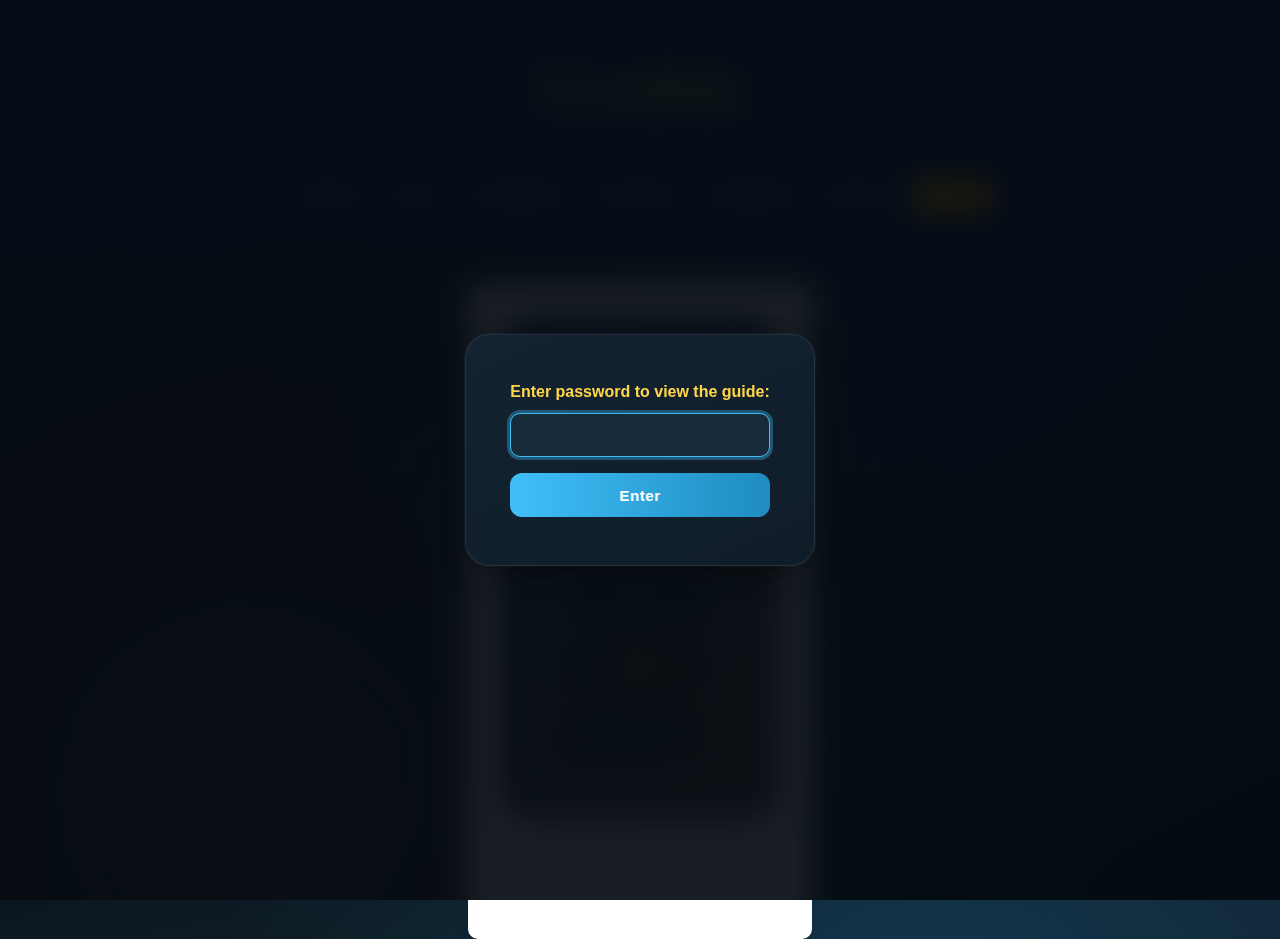
<file: credits.html>
<!DOCTYPE html>
<html lang="en">
<head>
    <meta charset="UTF-8">
    <meta name="viewport" content="width=device-width, initial-scale=1.0">
    <title>Credits - Ultimate Swarming Guide</title>
    <link rel="stylesheet" href="main.css">
    <style>
      :root{
        --bg:#050b11;
        --bg-accent:radial-gradient(circle at 72% 18%,rgba(63,191,248,.18),transparent 60%),
                     radial-gradient(circle at 18% 86%,rgba(255,213,74,.14),transparent 65%),
                     linear-gradient(140deg,#081520,#0d1d2b 55%,#0b1622);
        --panel:rgba(16,30,44,.85);
        --panel-border:rgba(255,255,255,.08);
        --panel-glow:0 10px 34px -12px rgba(0,0,0,.65),0 0 0 1px rgba(255,255,255,.04);
        --text:#ecf4ff;--muted:#8ea5bd;--accent:#3fbff8;--accent-warm:#ffd54a;--danger:#ff6b5c;
        font-family:Inter,system-ui,-apple-system,"Segoe UI",Roboto,Arial,sans-serif;
      }
      body{margin:0;background:var(--bg);background-image:var(--bg-accent);color:var(--text);-webkit-font-smoothing:antialiased;}
      header{padding:56px 18px 34px;text-align:center;}
      header h1{margin:0 0 14px;font-size:clamp(38px,4.5vw,64px);font-weight:700;background:linear-gradient(90deg,var(--accent),var(--accent-warm) 65%,#ff9f4d);-webkit-background-clip:text;background-clip:text;color:transparent;filter:drop-shadow(0 4px 18px rgba(63,191,248,.25));letter-spacing:.6px;}
      header p{margin:0 0 26px;font-size:.95rem;color:var(--muted);} 
      nav.site-nav{display:flex;flex-wrap:wrap;justify-content:center;gap:10px;margin:0 0 6px;padding:0;}
      nav.site-nav a{text-decoration:none;background:rgba(255,255,255,.05);color:var(--muted);padding:8px 18px 9px;font-size:.74rem;font-weight:600;border:1px solid var(--panel-border);border-radius:11px;transition:.22s;letter-spacing:.4px;}
      nav.site-nav a:hover{background:rgba(255,255,255,.12);color:var(--text);} 
      nav.site-nav a.active{background:linear-gradient(145deg,var(--accent-warm),#ff9f2d);color:#1d1500;border-color:var(--accent-warm);box-shadow:0 4px 14px -4px rgba(255,185,40,.55);} 
      .credits-shell{max-width:600px;margin:0 auto 90px;padding:50px clamp(24px,6vw,70px) 56px;background:var(--panel);backdrop-filter:blur(16px) saturate(140%);border:1px solid var(--panel-border);border-radius:34px;box-shadow:var(--panel-glow);position:relative;overflow:hidden;text-align:center;}
      .credits-shell::before{content:"";position:absolute;inset:0;background:radial-gradient(circle at 32% 18%,rgba(63,191,248,.18),transparent 65%),radial-gradient(circle at 78% 82%,rgba(255,213,74,.16),transparent 65%);pointer-events:none;}
      .credits-shell h2{margin:0 0 34px;font-size:1.9rem;background:linear-gradient(90deg,var(--accent),var(--accent-warm));-webkit-background-clip:text;background-clip:text;color:transparent;letter-spacing:.6px;}
      .credits-list{list-style:none;margin:0;padding:0;display:flex;flex-direction:column;gap:16px;}
      .credits-list li{font-size:1.15rem;font-weight:600;letter-spacing:.5px;background:linear-gradient(145deg,#142231,#0d1a24);border:1px solid rgba(255,255,255,.07);padding:14px 18px;border-radius:18px;color:var(--accent-warm);box-shadow:0 4px 14px -8px rgba(0,0,0,.55);}
      .credits-list li:nth-child(odd){color:var(--accent);} 
      @media (max-width:680px){header{padding:50px 16px 32px;}.credits-shell{padding:44px 28px 54px;border-radius:28px;}}

      /* Unified modern password overlay */
      #password-overlay{position:fixed;z-index:9999;inset:0;display:flex;align-items:center;justify-content:center;background:rgba(5,11,17,.92);backdrop-filter:blur(14px) saturate(150%);} 
      #password-form{background:linear-gradient(155deg,#132331,#101d29);border:1px solid var(--panel-border);box-shadow:var(--panel-glow);border-radius:24px !important;padding:48px 44px !important;font-family:inherit;display:flex;flex-direction:column;gap:12px;align-items:stretch;}
      #password-form label{color:var(--accent-warm) !important;font-weight:600;}
      #password-form input{background:#172b3a !important;border:1px solid rgba(255,255,255,.12) !important;color:var(--text) !important;border-radius:10px !important;padding:.8rem 1rem !important;font-size:.95rem !important;transition:.25s;}
      #password-form input:focus{outline:none;border-color:var(--accent) !important;box-shadow:0 0 0 3px rgba(63,191,248,.35);} 
      #password-form button{background:linear-gradient(90deg,var(--accent),#1f8cc1);border:none;border-radius:12px;font-weight:600;letter-spacing:.5px;font-size:.95rem;padding:.85rem 1.4rem;margin-top:.25rem;cursor:pointer;transition:.25s;color:#fff;}
      #password-form button:hover{filter:brightness(1.07);} 
      #password-error{color:var(--danger) !important;font-size:.8rem !important;}
    </style>
</head>
<body>
    <!-- Unified Password Overlay -->
    <div id="password-overlay">
        <form id="password-form" autocomplete="off">
            <label for="password">Enter password to view the guide:</label>
            <input type="password" id="password" autofocus>
            <button type="submit">Enter</button>
            <div id="password-error" style="display:none;">Incorrect password. Try again.</div>
        </form>
    </div>
    <header>
        <h1>Credits</h1>
        <p>Ultimate Swarming Guide</p>
        <nav class="site-nav" aria-label="Main">
          <a href="starters.html">Starters</a>
          <a href="gear.html">Gear</a>
          <a href="commanders.html">Commanders</a>
          <a href="keypoints.html">Key Points</a>
          <a href="warleading.html">Warleading</a>
          <a href="defense.html">Defense</a>
          <a href="credits.html" class="active">Credits</a>
        </nav>
    </header>
    <main>
        <div class="credits-shell">
            <h2>Credits</h2>
            <ul class="credits-list">
                <li>Ghostrider</li>
                <li>Seif )</li>
                <li>Hunter</li>
                <li>Xbene</li>
                <li>My mom</li>
            </ul>
        </div>
    </main>
    <script>
        // Password protection with localStorage (unified)
        (function(){
          const PASSWORD = "SeifStinks123";
          const overlay = document.getElementById('password-overlay');
          const form = document.getElementById('password-form');
          const input = document.getElementById('password');
          const error = document.getElementById('password-error');
          let attempts = 0;
          try{
            if (localStorage.getItem('swarmGuideAccess') === 'true') {
                overlay.style.display = 'none';
            }
          }catch(e){}
          form.addEventListener('submit', function(e) {
              e.preventDefault();
              if (input.value === PASSWORD) {
                  overlay.style.display = 'none';
                  try{localStorage.setItem('swarmGuideAccess', 'true');}catch(e){}
              } else {
                  attempts++;
                  error.style.display = 'block';
                  input.value = '';
                  input.focus();
                  if (attempts >= 10) {
                    overlay.innerHTML = '<div style="display:flex;align-items:center;justify-content:center;height:100%;color:#fff;font-size:2rem;font-weight:600;">Access denied.</div>';
                  }
              }
          });
        })();
    </script>
</body>
</html>
</file>
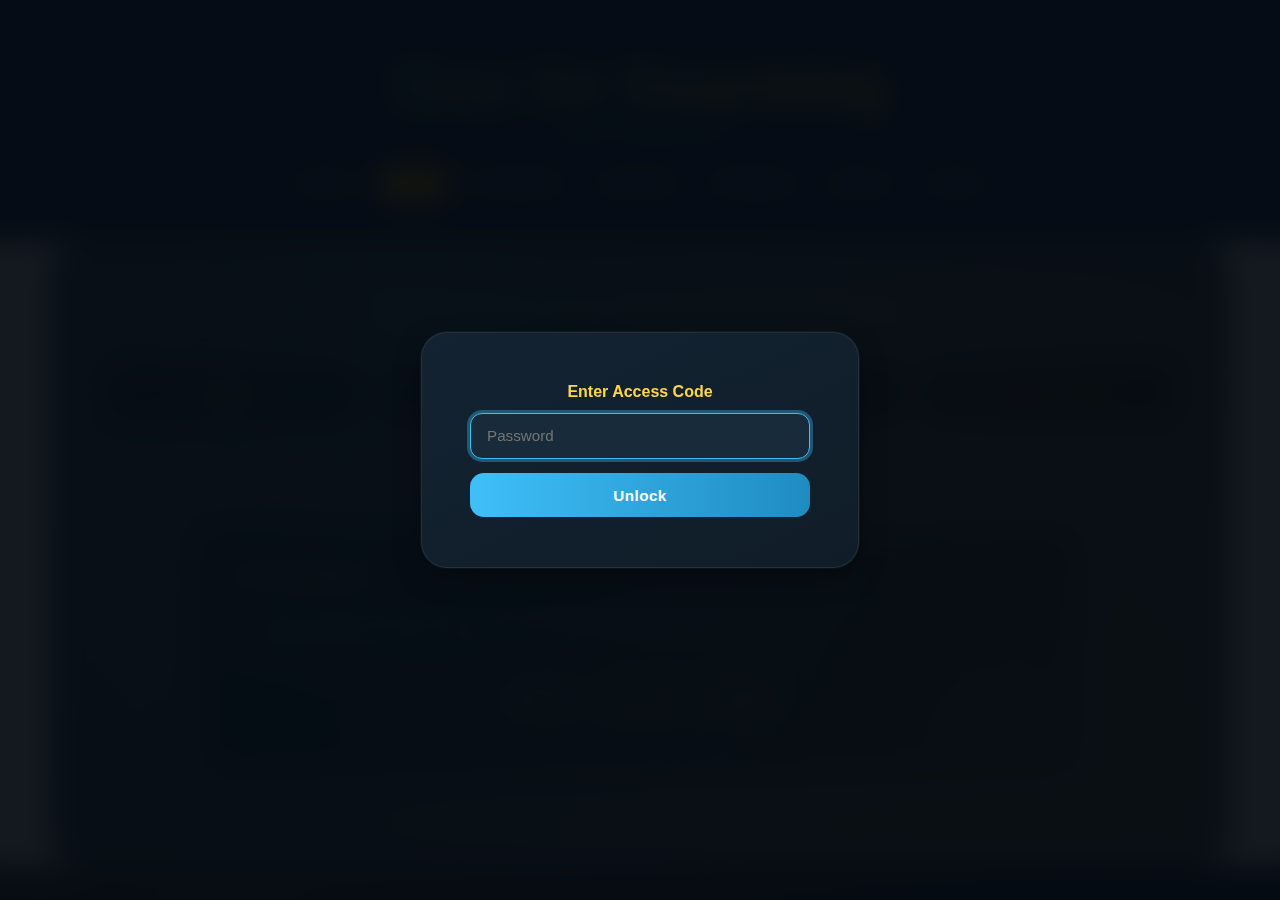
<file: gear.html>
<!DOCTYPE html>
<html lang="en">
<head>
    <meta charset="UTF-8">
    <meta name="viewport" content="width=device-width, initial-scale=1.0">
    <title>Gear for Swarming - Ultimate Swarming Guide</title>
    <link rel="stylesheet" href="main.css">
    <style>
      :root{
        --bg:#050b11;
        --bg-accent:radial-gradient(circle at 70% 20%,rgba(33,118,255,.18),transparent 55%),
                     radial-gradient(circle at 18% 84%,rgba(255,213,74,.14),transparent 60%),
                     linear-gradient(140deg,#081520,#0d1d2b 55%,#0b1622);
        --panel:rgba(16,30,44,.82);
        --panel-border:rgba(255,255,255,.08);
        --panel-glow:0 10px 34px -12px rgba(0,0,0,.65),0 0 0 1px rgba(255,255,255,.04);
        --text:#ecf4ff;
        --muted:#8ea5bd;
        --accent:#3fbff8;
        --accent-warm:#ffd54a;
        --danger:#ff6b5c;
        font-family:Inter,system-ui,-apple-system,"Segoe UI",Roboto,Arial,sans-serif;
      }
      body{margin:0;background:var(--bg);background-image:var(--bg-accent);color:var(--text);-webkit-font-smoothing:antialiased;display:block;}
      header{padding:54px 18px 36px;text-align:center;}
      header h1{margin:0 0 10px;font-size:clamp(38px,4.2vw,60px);font-weight:700;background:linear-gradient(90deg,var(--accent),var(--accent-warm) 65%,#ff9f4d);-webkit-background-clip:text;color:transparent;filter:drop-shadow(0 4px 18px rgba(63,191,248,.25));letter-spacing:.5px;}
      header p{margin:0 0 24px;font-size:.95rem;color:var(--muted);}
      nav.site-nav{display:flex;flex-wrap:wrap;justify-content:center;gap:10px;margin:0 0 4px;padding:0;}
      nav.site-nav a{text-decoration:none;background:rgba(255,255,255,.05);color:var(--muted);padding:8px 18px 9px;font-size:.75rem;font-weight:600;border:1px solid var(--panel-border);border-radius:11px;transition:.22s;letter-spacing:.4px;}
      nav.site-nav a:hover{background:rgba(255,255,255,.12);color:var(--text);} 
      nav.site-nav a.active{background:linear-gradient(145deg,#ffd54a,#ff9f2d);color:#1d1500;border-color:#ffd54a;box-shadow:0 4px 14px -4px rgba(255,185,40,.55);}
      main{max-width:1300px;margin:0 auto 80px;padding:0 clamp(20px,4vw,60px);} /* override main.css */
      .gear-shell{max-width:1150px;margin:0 auto;background:var(--panel);backdrop-filter:blur(16px) saturate(140%);border:1px solid var(--panel-border);border-radius:34px;padding:50px clamp(24px,4vw,70px) 60px;box-shadow:var(--panel-glow);position:relative;overflow:hidden;}
      .gear-shell::before{content:"";position:absolute;inset:0;background:radial-gradient(circle at 30% 18%,rgba(63,191,248,.18),transparent 65%),radial-gradient(circle at 82% 82%,rgba(255,213,74,.16),transparent 65%);pointer-events:none;}
      .gear-shell h2{text-align:center;margin:0 0 40px;font-size:1.9rem;background:linear-gradient(90deg,var(--accent),var(--accent-warm));-webkit-background-clip:text;color:transparent;letter-spacing:.6px;}
      .gear-tabs{display:flex;flex-wrap:wrap;gap:18px;justify-content:center;margin:0 0 36px;}
      .gear-tab{background:linear-gradient(145deg,#142231,#0e1823);border:1px solid var(--panel-border);padding:1.1rem 1.6rem;border-radius:18px;cursor:pointer;min-width:200px;text-align:center;transition:.25s;box-shadow:0 4px 14px -6px rgba(0,0,0,.6);}
      .gear-tab:hover{background:linear-gradient(145deg,#1d3346,#132434);} 
      .gear-tab h3{margin:0;font-size:.95rem;letter-spacing:.5px;font-weight:700;}
      .gear-tab[data-type="god"] h3{color:#ffd54a;}
      .gear-tab[data-type="avg"] h3{color:#fff;}
      .gear-tab[data-type="min"] h3{color:#7ad;}
      .gear-tab[data-type="feed"] h3{color:#ff714d;}
      .gear-tab[data-type="explain"] h3{color:#fff;}
      #gear-content{max-width:880px;margin:0 auto;font-size:.95rem;line-height:1.5;}
      #gear-content h3{margin:0 0 16px;font-size:1.15rem;letter-spacing:.4px;color:var(--accent-warm);} 
      #gear-content ul{margin:0 0 1rem;padding-left:1.1rem;color:var(--muted);} 
      #gear-content li{margin:.4rem 0;}
      #gear-content button{font-family:inherit;}
      /* Password overlay styling */
      #password-overlay{position:fixed;inset:0;display:flex;align-items:center;justify-content:center;background:rgba(5,11,17,.94);backdrop-filter:blur(14px) saturate(150%);z-index:9999;}
      #password-form{background:linear-gradient(155deg,#132331,#101d29);border:1px solid var(--panel-border);box-shadow:var(--panel-glow);border-radius:26px;padding:50px 48px;display:flex;flex-direction:column;align-items:stretch;min-width:340px;}
      #password-form label{color:var(--accent-warm);font-weight:600;font-size:1rem;margin:0 0 12px;text-align:center;}
      #password-form input{background:#172b3a;border:1px solid rgba(255,255,255,.15);color:var(--text);padding:.85rem 1rem;font-size:.95rem;border-radius:12px;outline:none;margin:0 0 14px;font-family:inherit;transition:.25s;}
      #password-form input:focus{border-color:var(--accent);box-shadow:0 0 0 3px rgba(63,191,248,.35);}
      #password-form button{background:linear-gradient(90deg,var(--accent),#1f8cc1);color:#fff;border:0;font-weight:600;letter-spacing:.5px;font-size:.95rem;padding:.85rem 1.4rem;border-radius:14px;cursor:pointer;transition:.25s;}
      #password-form button:hover{filter:brightness(1.08);} 
      #password-error{color:var(--danger);font-size:.75rem;letter-spacing:.5px;text-align:center;}
      @media (max-width:780px){
        header{padding:46px 16px 32px;}
        .gear-shell{padding:44px 24px 54px;border-radius:28px;}
        .gear-tabs{gap:12px;}
        .gear-tab{min-width:46%;padding:1rem 1rem;border-radius:16px;}
      }
    </style>
</head>
<body>
    <!-- Password Overlay (restyled) -->
    <div id="password-overlay">
        <form id="password-form" autocomplete="off">
            <label for="password">Enter Access Code</label>
            <input type="password" id="password" autofocus placeholder="Password">
            <button type="submit">Unlock</button>
            <div id="password-error" style="display:none;">Incorrect password. Try again.</div>
        </form>
    </div>
    <header>
        <h1>Gear for Swarming</h1>
        <p>Ultimate Swarming Guide</p>        <nav class="site-nav" aria-label="Main">
          <a href="starters.html">Starters</a>
          <a href="gear.html" class="active">Gear</a>
          <a href="commanders.html">Commanders</a>
          <a href="keypoints.html">Key Points</a>
          <a href="warleading.html">Warleading</a>
          <a href="defense.html">Defense</a>
          <a href="credits.html">Credits</a>
        </nav>
    </header>
    <main>
      <div class="gear-shell">
        <h2>Swarming Gear Recommendations</h2>
        <div class="gear-tabs" role="tablist">
            <div class="gear-tab" data-type="god" onclick="showGear('god')" aria-selected="false"><h3>God Tier</h3></div>
            <div class="gear-tab" data-type="avg" onclick="showGear('avg')" aria-selected="false"><h3>Average</h3></div>
            <div class="gear-tab" data-type="min" onclick="showGear('min')" aria-selected="false"><h3>Minimum</h3></div>
            <div class="gear-tab" data-type="feed" onclick="showGear('feed')" aria-selected="false"><h3>Feeding the Flag</h3></div>
            <div class="gear-tab" data-type="explain" onclick="showGear('explain')" aria-selected="false"><h3>Explanation</h3></div>
        </div>
        <div id="gear-content"></div>
      </div>
    </main>
    <script>
        // Password protection with localStorage
        const PASSWORD = "SeifStinks123";
        const overlay = document.getElementById('password-overlay');
        const form = document.getElementById('password-form');
        const input = document.getElementById('password');
        const error = document.getElementById('password-error');
        let attempts = 0;

        if (localStorage.getItem('swarmGuideAccess') === 'true') {
            overlay.style.display = 'none';
        }

        form.addEventListener('submit', function(e) {
            e.preventDefault();
            if (input.value === PASSWORD) {
                overlay.style.display = 'none';
                localStorage.setItem('swarmGuideAccess', 'true');
            } else {
                attempts++;
                error.style.display = 'block';
                input.value = '';
                input.focus();
                if (attempts >= 10) {
                    overlay.innerHTML = '<div style="color:#fff;font-size:2rem;font-weight:600;">Access denied.</div>';
                }
            }
        });

        function showGear(type) {
            let html = '';
            if (type === 'god') {
                html = `
                    <div style="background:#152635;border:1px solid var(--panel-border);padding:2rem;border-radius:24px;margin-bottom:2rem;box-shadow:var(--panel-glow);">
                        <h3 style="color:#ffd54a;margin-top:0;">Full Legendary</h3>
                        <ul style="color:var(--muted);">
                            <li>God tier means you have at least all level IV gear including accessories.</li>
                            <li>Anything above this is bonus value.</li>
                        </ul>
                        <div style="margin-top:1.5rem;">
                            <div style="display:flex;gap:1rem;justify-content:center;margin-bottom:1.5rem;flex-wrap:wrap;">
                                <button onclick="showGodExample('arch')" style="background:#1c3242;color:#ffd54a;border:1px solid rgba(255,213,74,.4);padding:.55rem 1.1rem;border-radius:10px;cursor:pointer;font-weight:600;">Archer</button>
                                <button onclick="showGodExample('inf')" style="background:#1c3242;color:#ffd54a;border:1px solid rgba(255,213,74,.4);padding:.55rem 1.1rem;border-radius:10px;cursor:pointer;font-weight:600;">Infantry</button>
                                <button onclick="showGodExample('cav')" style="background:#1c3242;color:#ffd54a;border:1px solid rgba(255,213,74,.4);padding:.55rem 1.1rem;border-radius:10px;cursor:pointer;font-weight:600;">Cavalry</button>
                            </div>
                            <div id="god-example-img" style="text-align:center;"></div>
                        </div>
                    </div>
                `;
            } else if (type === 'avg') {
                html = `
                    <div style="background:#152635;border:1px solid var(--panel-border);padding:2rem;border-radius:24px;margin-bottom:2rem;box-shadow:var(--panel-glow);">
                        <h3 style="color:#fff;margin-top:0;">Average</h3>
                        <ul style="color:var(--muted);">
                            <li>A couple crits, maybe 1 accessory (still level 1).</li>
                            <li>Almost all pieces at level 4; a few may lag behind.</li>
                        </ul>
                        <div style="color:var(--muted);margin-bottom:1rem;">Typical solid swarmer baseline.</div>
                        <div style="display:flex;gap:1rem;justify-content:center;flex-wrap:wrap;">
                            <button onclick="showAvgExample('arch')" style="background:#1c3242;color:#fff;border:1px solid rgba(255,255,255,.18);padding:.55rem 1.1rem;border-radius:10px;cursor:pointer;font-weight:600;">Archer</button>
                            <button onclick="showAvgExample('inf')" style="background:#1c3242;color:#fff;border:1px solid rgba(255,255,255,.18);padding:.55rem 1.1rem;border-radius:10px;cursor:pointer;font-weight:600;">Infantry</button>
                            <button onclick="showAvgExample('cav')" style="background:#1c3242;color:#fff;border:1px solid rgba(255,255,255,.18);padding:.55rem 1.1rem;border-radius:10px;cursor:pointer;font-weight:600;">Cavalry</button>
                        </div>
                        <div id="avg-example-img" style="margin-top:1.2rem;text-align:center;"></div>
                    </div>
                `;
            } else if (type === 'min') {
                html = `
                    <div style="background:#152635;border:1px solid var(--panel-border);padding:2rem;border-radius:24px;margin-bottom:2rem;box-shadow:var(--panel-glow);">
                        <h3 style="color:#7ad;margin-top:0;">Minimum</h3>
                        <div style="color:var(--muted);text-align:center;padding:2rem 0;font-size:1.1rem;">Coming soon</div>
                    </div>
                `;
            } else if (type === 'feed') {
                html = `
                    <div style="background:#152635;border:1px solid var(--panel-border);padding:2rem;border-radius:24px;margin-bottom:2rem;box-shadow:var(--panel-glow);">
                        <h3 style="color:#ff714d;margin-top:0;">Feeding the Flag</h3>
                        <div style="color:var(--muted);text-align:center;padding:2rem 0;font-size:1.1rem;">Coming soon</div>
                    </div>
                `;
            } else if (type === 'explain') {
                html = `
                    <div style="background:#152635;border:1px solid var(--panel-border);padding:2rem;border-radius:24px;margin-bottom:2rem;box-shadow:var(--panel-glow);">
                        <h3 style="color:#fff;margin-top:0;">Explanation</h3>
                        <div style="color:var(--muted);text-align:center;padding:2rem 0;font-size:1.1rem;">Coming soon</div>
                        <div style="margin-top:1.8rem;text-align:center;display:flex;flex-wrap:wrap;gap:.75rem;justify-content:center;">
                            <button onclick="showExplanationTab('accessories')" style="background:#1c3242;color:#ffd54a;border:1px solid rgba(255,213,74,.4);padding:.55rem 1.1rem;border-radius:10px;cursor:pointer;font-weight:600;">Accessories</button>
                            <button onclick="showExplanationTab('awaken')" style="background:#1c3242;color:#7ad;border:1px solid rgba(122,221,255,.4);padding:.55rem 1.1rem;border-radius:10px;cursor:pointer;font-weight:600;">Awaken Levels</button>
                            <button onclick="showExplanationTab('gear')" style="background:#1c3242;color:#fff;border:1px solid rgba(255,255,255,.18);padding:.55rem 1.1rem;border-radius:10px;cursor:pointer;font-weight:600;">Gear Choices</button>
                            <div id="explanation-tab-content" style="flex:0 0 100%;margin-top:1rem;"></div>
                        </div>
                    </div>
                `;
            }
            document.getElementById('gear-content').innerHTML = html;
        }

        function showExplanationTab(tab) {
            const target=document.getElementById('explanation-tab-content');
            if(!target) return;
            target.innerHTML = `<div style="color:var(--muted);font-size:.9rem;">Coming soon</div>`;
        }
        function showGodExample(type) {
            let img='';
            if (type === 'arch') img = `<img src="godtierarch.png" alt="God Tier Archer Gear" style="max-width:100%;border-radius:14px;box-shadow:0 6px 18px -6px rgba(0,0,0,.6);">`;
            else if (type==='inf') img=`<img src="godtierinf.png" alt="God Tier Infantry Gear" style="max-width:100%;border-radius:14px;box-shadow:0 6px 18px -6px rgba(0,0,0,.6);">`;
            else if (type==='cav') img=`<img src="godtiercav.png" alt="God Tier Cavalry Gear" style="max-width:100%;border-radius:14px;box-shadow:0 6px 18px -6px rgba(0,0,0,.6);">`;
            document.getElementById('god-example-img').innerHTML=img;
        }
        function showAvgExample(type){
            let img='';
            if (type==='arch') img=`<img src="avgarchset.png" alt="Average Archer Example" style="max-width:100%;border-radius:14px;box-shadow:0 6px 18px -6px rgba(0,0,0,.6);">`;
            else if (type==='inf') img=`<img src="avginfset.png" alt="Average Infantry Example" style="max-width:100%;border-radius:14px;box-shadow:0 6px 18px -6px rgba(0,0,0,.6);">`;
            else if (type==='cav') img=`<img src="avgcavset.png" alt="Average Cavalry Example" style="max-width:100%;border-radius:14px;box-shadow:0 6px 18px -6px rgba(0,0,0,.6);">`;
            document.getElementById('avg-example-img').innerHTML=img;
        }
        // placeholders
        function showExplanation(){return;}
        function showMinExample(type){}
        function showFeedExample(type){}

        // Default open Gear tab: God tier + ARIA updates and hash sync
        document.addEventListener('DOMContentLoaded', function(){
          const hash = location.hash.replace('#','');
          const valid = ['god','avg','min','feed','explain'];
          const initial = valid.includes(hash) ? hash : 'god';
          const tabs = document.querySelectorAll('.gear-tab');
          const tablist = document.querySelector('.gear-tabs');
          if(tablist){ tablist.setAttribute('role','tablist'); }
          tabs.forEach(t=>{ t.setAttribute('role','tab'); t.setAttribute('tabindex','0'); t.setAttribute('aria-selected','false'); });

          function setAriaSelected(key){
            tabs.forEach(t=>{
              const sel = t.getAttribute('data-type')===key;
              t.setAttribute('aria-selected', sel ? 'true' : 'false');
              t.classList.toggle('active', sel);
            });
          }

          function activateTab(key){
            setAriaSelected(key);
            const el = document.querySelector(`.gear-tab[data-type="${key}"]`);
            if(el){ location.hash = key; }
          }

          showGear(initial);
          activateTab(initial);

          document.body.addEventListener('click', (e)=>{
            const tab = e.target.closest('.gear-tab');
            if(!tab) return;
            const key = tab.getAttribute('data-type');
            showGear(key);
            activateTab(key);
          });
          document.body.addEventListener('keydown', (e)=>{
            if(e.key !== 'Enter' && e.key !== ' ' ) return;
            const tab = e.target.closest('.gear-tab');
            if(!tab) return;
            e.preventDefault();
            const key = tab.getAttribute('data-type');
            showGear(key);
            activateTab(key);
          });
          window.addEventListener('hashchange', ()=>{
            const key = location.hash.replace('#','');
            if(valid.includes(key)){
              showGear(key);
              activateTab(key);
            }
          });
        });
    </script>
</body>
</html>
</file>
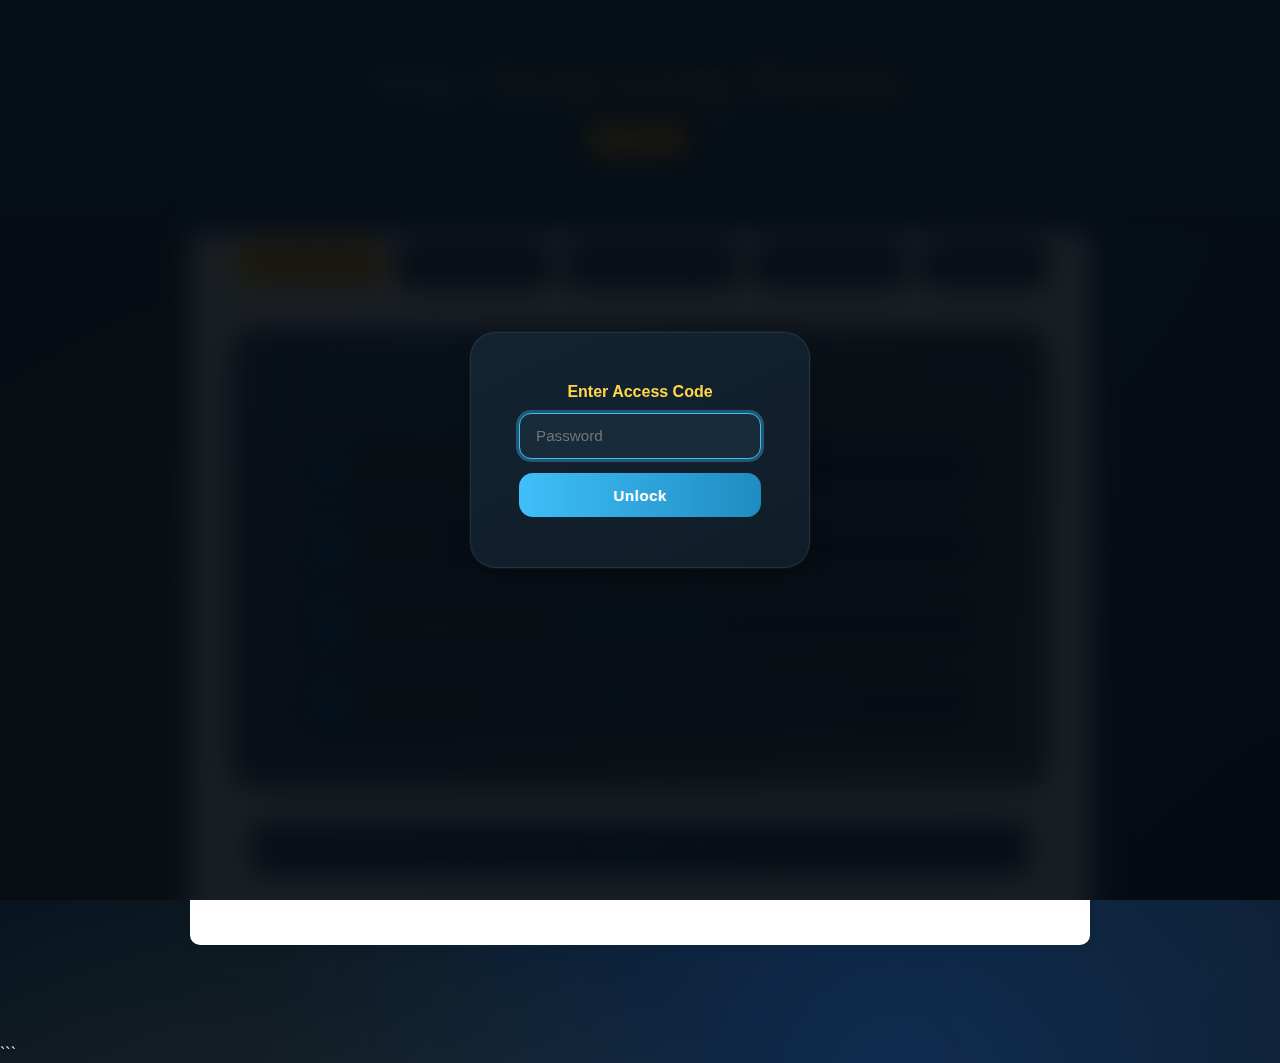
<file: keypoints.html>
<!DOCTYPE html>
<html lang="en">
<head>
<meta charset="UTF-8">
<meta name="viewport" content="width=device-width,initial-scale=1">
<title>Key Swarming Points - Ultimate Swarming Guide</title>
<link rel="stylesheet" href="main.css">
<style>
:root{
  --bg:#050b11;
  --bg-accent:radial-gradient(circle at 70% 20%,rgba(33,118,255,.18),transparent 55%),
               radial-gradient(circle at 20% 80%,rgba(255,200,40,.15),transparent 60%),
               linear-gradient(140deg,#081520,#0d1d2b 55%,#0b1622);
  --panel:rgba(16,30,44,.85);
  --panel-border:rgba(255,255,255,.08);
  --panel-glow:0 8px 28px -10px rgba(0,0,0,.65),0 0 0 1px rgba(255,255,255,.05);
  --text:#ecf4ff;
  --muted:#90a9c4;
  --accent:#3fbff8;
  --accent-alt:#ffd54a;
  --accent-warm:#ffd54a;
  --danger:#ff714d;
  --radius:22px;
  --focus-ring:0 0 0 3px rgba(63,191,248,.45);
  font-family:Inter,system-ui,-apple-system,"Segoe UI",Roboto,Arial,sans-serif;
}
*{box-sizing:border-box;}
html,body{margin:0;min-height:100%;background:var(--bg);background-image:var(--bg-accent);color:var(--text);-webkit-font-smoothing:antialiased;}
/* Password overlay unified styling */
#password-overlay{position:fixed;inset:0;display:flex;align-items:center;justify-content:center;background:rgba(5,11,17,.92);backdrop-filter:blur(14px) saturate(150%);z-index:9999;}
#password-form{background:linear-gradient(155deg,#132331,#101d29);border:1px solid var(--panel-border);box-shadow:var(--panel-glow);border-radius:26px;padding:50px 48px;display:flex;flex-direction:column;align-items:stretch;min-width:340px;}
#password-form label{color:var(--accent-warm);font-weight:600;font-size:1rem;margin:0 0 12px;text-align:center;}
#password-form input{background:#172b3a;border:1px solid rgba(255,255,255,.15);color:var(--text);padding:.85rem 1rem;font-size:.95rem;border-radius:12px;outline:none;margin:0 0 14px;font-family:inherit;transition:.25s;}
#password-form input:focus{border-color:var(--accent);box-shadow:0 0 0 3px rgba(63,191,248,.35);}
#password-form button{background:linear-gradient(90deg,var(--accent),#1f8cc1);color:#fff;border:0;font-weight:600;letter-spacing:.5px;font-size:.95rem;padding:.85rem 1.4rem;border-radius:14px;cursor:pointer;transition:.25s;}
#password-form button:hover{filter:brightness(1.08);} 
#password-error{color:var(--danger);font-size:.75rem;letter-spacing:.5px;text-align:center;display:none;}

h1,h2{font-weight:700;letter-spacing:.5px;line-height:1.15;margin:0;}
p{line-height:1.5;margin:0 0 1rem;}
a{color:var(--accent);text-decoration:none;}
a:hover{color:var(--accent-alt);} 

header{
  padding:54px 18px 34px;
  text-align:center;
  position:relative;
}
header h1{
  font-size:clamp(34px,4vw,56px);
  background:linear-gradient(90deg,#3fbff8,#ffd54a 60%,#ff9f4d);
  -webkit-background-clip:text;
  background-clip:text;
  color:transparent;
  filter:drop-shadow(0 4px 18px rgba(63,191,248,.25));
}
header p{margin:18px auto 0;max-width:780px;font-size:1.0rem;color:var(--muted);}

/* Unified nav pill bar (replaces .top-links) */
nav.site-nav{display:flex;flex-wrap:wrap;justify-content:center;gap:10px;margin:10px 0 0;padding:0;}
nav.site-nav a{text-decoration:none;background:rgba(255,255,255,.05);color:var(--muted);padding:8px 18px 9px;font-size:.75rem;font-weight:600;border:1px solid var(--panel-border);border-radius:11px;transition:.22s;letter-spacing:.4px;}
nav.site-nav a:hover{background:rgba(255,255,255,.12);color:var(--text);} 
nav.site-nav a.active{background:linear-gradient(145deg,#ffd54a,#ff9f2d);color:#1d1500;border-color:#ffd54a;box-shadow:0 4px 14px -4px rgba(255,185,40,.55);} 

/* Remove old .top-links (kept for backward compatibility but hidden) */
.top-links{display:none !important;}

main{max-width:1250px;margin:0 auto 100px;padding:0 42px 60px;}

.tabs{
  display:flex;
  flex-wrap:wrap;
  justify-content:center;
  gap:14px;
  margin:10px auto 40px;
}
.tabs button{
  appearance:none;
  border:1px solid var(--panel-border);
  background:linear-gradient(145deg,#142231,#0e1823);
  color:var(--muted);
  padding:.85rem 1.35rem;
  font-size:.9rem;
  font-weight:600;
  letter-spacing:.4px;
  border-radius:16px;
  cursor:pointer;
  position:relative;
  transition:.25s;
  box-shadow:0 2px 6px rgba(0,0,0,.4);
}
.tabs button:hover{color:var(--text);background:linear-gradient(145deg,#182b3d,#122230);}
.tabs button.active{
  background:linear-gradient(145deg,#ffd54a,#ff9f2d);
  color:#1d1300;
  border-color:#ffcd2d;
  box-shadow:0 6px 22px -6px rgba(255,180,40,.55);
  transform:translateY(-2px);
}

.panel{
  background:var(--panel);
  backdrop-filter:blur(14px) saturate(130%);
  border:1px solid var(--panel-border);
  border-radius:var(--radius);
  padding:46px clamp(22px,4vw,60px) 52px;
  box-shadow:var(--panel-glow);
  position:relative;
  overflow:hidden;
}
.panel::before{
  content:"";
  position:absolute;inset:0;
  background:
    radial-gradient(circle at 35% 15%,rgba(63,191,248,.16),transparent 60%),
    radial-gradient(circle at 80% 85%,rgba(255,213,74,.18),transparent 65%);
  pointer-events:none;
}

.panel h2{
  font-size:1.9rem;
  margin:0 0 30px;
  text-align:center;
  background:linear-gradient(90deg,#3fbff8,#ffd54a);
  -webkit-background-clip:text;
  background-clip:text;
  color:transparent;
}

.list{
  list-style:none;
  margin:0;
  padding:0;
  display:grid;
  gap:18px;
  max-width:680px;
  margin-inline:auto;
}
.list li{
  background:linear-gradient(135deg,#162633,#10202c);
  border:1px solid rgba(255,255,255,.07);
  padding:18px 20px 18px 56px;
  position:relative;
  border-radius:18px;
  font-size:.95rem;
  line-height:1.45;
  font-weight:500;
  color:var(--muted);
  transition:.22s;
}
.list li:hover{background:linear-gradient(135deg,#1b3040,#132633);color:var(--text);}
.list li::before{
  content:"";
  position:absolute;
  left:18px;top:50%;transform:translateY(-50%);
  width:26px;height:26px;
  border-radius:8px;
  background:linear-gradient(140deg,#3fbff8,#1f8cc1);
  box-shadow:0 0 0 3px rgba(63,191,248,.25),0 4px 10px -3px rgba(0,0,0,.6);
}
.list li strong{color:var(--accent-alt);font-weight:600;}

.note{
  background:linear-gradient(145deg,#1d2f3c,#182633);
  border:1px solid rgba(255,255,255,.08);
  padding:18px 22px;
  border-radius:16px;
  font-size:.8rem;
  letter-spacing:.4px;
  color:var(--muted);
  margin:36px auto 10px;
  max-width:780px;
}

@media (max-width:680px){
  header{padding:46px 14px 30px;}
  .panel{padding:38px 24px 48px;}
  .tabs{gap:10px;}
  .tabs button{padding:.7rem 1.05rem;font-size:.78rem;border-radius:14px;}
  nav.site-nav a{font-size:.68rem;padding:7px 14px 8px;}
}
</style>
<!-- Alternate title name ideas:
  Swarm Ops Primer (chosen)
  Pre‑Swarm Essentials
  Swarming Fundamentals Hub
-->
</head>
<body>

<!-- Updated unified password overlay -->
<div id="password-overlay">
  <form id="password-form" autocomplete="off">
    <label for="password">Enter Access Code</label>
    <input id="password" type="password" placeholder="Password" autofocus>
    <button type="submit">Unlock</button>
    <div id="password-error">Incorrect password. Try again.</div>
  </form>
</div>

<header>
  <h1>Key Swarming Points</h1>
  <nav class="site-nav">
    <a href="starters.html">Starters</a>
    <a href="gear.html">Gear</a>
    <a href="commanders.html">Commanders</a>
    <a href="keypoints.html" class="active">Key Points</a>
    <a href="warleading.html">Warleading</a>
    <a href="defense.html">Defense</a>
    <a href="credits.html">Credits</a>
  </nav>
  <p>Core operational knowledge and high‑impact reminders to elevate your swarming efficiency.</p>
</header>

<main>
  <div class="tabs" id="tabs" role="tablist" aria-label="Key points tabs">
    <button data-tab="calls" class="active" role="tab" aria-selected="true" aria-controls="content">Common Calls</button>
    <button data-tab="tips" role="tab" aria-selected="false" aria-controls="content">Execution Tips</button>
    <button data-tab="crystal" role="tab" aria-selected="false" aria-controls="content">Crystal Tech Shift</button>
    <button data-tab="fieldVS" role="tab" aria-selected="false" aria-controls="content">Field vs Swarm</button>
    <button data-tab="beli" role="tab" aria-selected="false" aria-controls="content">Beli Impact</button>
  </div>

  <div id="content" class="panel fade-in">
    <!-- Filled by JS -->
  </div>

  <div class="note">
    Need deeper commander / gear specifics? Jump to
    <a href="commanders.html">Commanders</a> or <a href="gear.html">Gear</a>.
  </div>
</main>

<script>
/* ===== Password (unified localStorage gate) ===== */
const ACCESS_KEY='swarmGuideAccess';
const PASSWORD='SeifStinks123';
const overlay=document.getElementById('password-overlay');
const form=document.getElementById('password-form');
const pwInput=document.getElementById('password');
const errorMsg=document.getElementById('password-error');
let attempts=0;

if(localStorage.getItem(ACCESS_KEY)==='true'){
  overlay.style.display='none';
}

form.addEventListener('submit',e=>{
  e.preventDefault();
  if(pwInput.value===PASSWORD){
    overlay.style.display='none';
    localStorage.setItem(ACCESS_KEY,'true');
  }else{
    attempts++;
    errorMsg.style.display='block';
    pwInput.value='';
    pwInput.focus();
    if(attempts>=10){
      overlay.innerHTML='<div style="color:#fff;font-size:2rem;font-weight:600;text-align:center;">Access denied.</div>';
    }
  }
});

/* ===== Tab Content ===== */
const content=document.getElementById('content');
const tabs=document.getElementById('tabs');

const views={
  calls:`
    <h2>Common Calls</h2>
    <ul class="list">
      <li><strong>Swarm best march</strong> – Swarm with your strongest march.</li>
      <li><strong>Preswarm</strong> – Swarm before the rally hits (wait for call on voice).</li>
      <li><strong>Bring debuffing marches</strong> – Bring <a href="commanders.html#commander-content">niche commanders</a>.</li>
      <li><strong>Recall at yellow</strong> – Stop swarming flag when your march falls below 300k.</li>
    </ul>`,
  tips:`
    <h2>Execution Tips</h2>
    <ul class="list">
      <li>Only swarm if your march is above 400k troops (reinforce the rally then refresh your march when it is lower).</li>
      <li>Recall and refresh your march once it goes below 300k.</li>
      <li>If you are circling or cant swarm use attack march to kill reinforcements instead.</li>
      <li>Only listen to warlead calls on when to start or stop swarming.</li>
    </ul>`,
  crystal:`
    <h2>Crystal Tech Shift</h2>
    <ul class="list">
      <li>New tech reduces attack and all damage stats, making defending easier.</li>
      <li>More optimal pairings are required now to ensure you take minimal losses & deal maximum damage.</li>
      <li>Flags live longer, so to reduce time to kill you need to swarm harder.</li>
      <li><strong>Takeaway</strong> – Use optimal pairings as much as possible to counter recent tech changes.</li>
    </ul>`,
  fieldVS:`
    <h2>Field vs Swarm Marches</h2>
    <ul class="list">
      <li><strong>Dedicated Swarm Marches</strong> – Live longer, apply needed debuffs to the flag, and do more damage.</li>
      <li><strong>Field March Swarming</strong> – Often trades 70–90% or worse (bad efficiency).</li>
    </ul>`,
  beli:`
    <h2>Beli Impact</h2>
    <ul class="list">
      <li>Beli's expertise makes the garrison take more damage (aim for 100% uptime) — free value for all swarmers.</li>
      <li>Use as many Belis as possible to avoid downtime when one pulls off.</li>
      <li>If you don’t have Beli, <strong>Justinian</strong> is a very strong high damage option (which you should have if you're swarming with 2 cav wedge anyway).</li>
    </ul>`
};

function applyAria(key){
  tabs.querySelectorAll('button[role="tab"]').forEach(b=>{
    const active=b.dataset.tab===key;
    b.classList.toggle('active',active);
    b.setAttribute('aria-selected', active? 'true':'false');
  });
}

function setView(key, {updateHash=true}={}){
  if(!views[key]) return;
  content.classList.remove('fade-in');
  void content.offsetWidth;
  content.innerHTML=views[key];
  content.classList.add('fade-in');
  applyAria(key);
  if(updateHash){
    try{ history.replaceState(null,'','#'+key); }catch(e){}
  }
}

function applyHash(){
  const hash=(location.hash||'').replace('#','');
  const key=views[hash]? hash : 'calls';
  setView(key, {updateHash:false});
}

tabs.addEventListener('click',e=>{
  const btn=e.target.closest('button[data-tab]');
  if(!btn) return;
  setView(btn.dataset.tab);
});

// Keyboard activation (Enter/Space)
tabs.addEventListener('keydown',e=>{
  if(e.key!=='Enter' && e.key!==' ') return;
  const btn=e.target.closest('button[data-tab]');
  if(!btn) return;
  e.preventDefault();
  setView(btn.dataset.tab);
});

window.addEventListener('hashchange', applyHash);

applyHash();
</script>
</body>
</html>
```
</file>
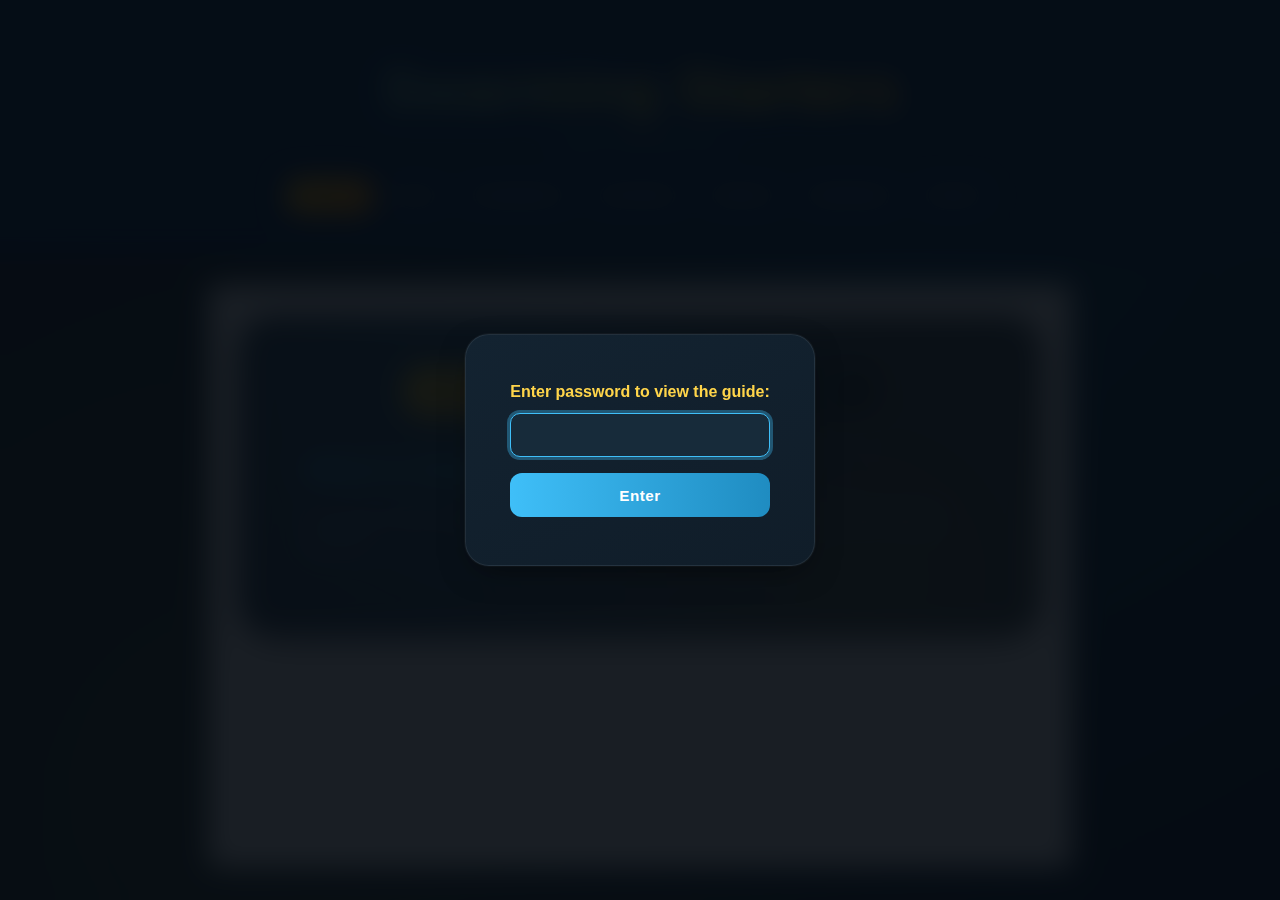
<file: starters.html>
<!DOCTYPE html>
<html lang="en">
<head>
    <meta charset="UTF-8">
    <meta name="viewport" content="width=device-width, initial-scale=1.0">
    <title>Swarming Starters - Ultimate Swarming Guide</title>
    <link rel="stylesheet" href="main.css">
    <style>
      :root{
        --bg:#050b11;
        --bg-accent:radial-gradient(circle at 72% 18%,rgba(63,191,248,.18),transparent 60%),
                     radial-gradient(circle at 18% 86%,rgba(255,213,74,.14),transparent 65%),
                     linear-gradient(140deg,#081520,#0d1d2b 55%,#0b1622);
        --panel:rgba(16,30,44,.85);
        --panel-border:rgba(255,255,255,.08);
        --panel-glow:0 10px 34px -12px rgba(0,0,0,.65),0 0 0 1px rgba(255,255,255,.04);
        --text:#ecf4ff;
        --muted:#8ea5bd;
        --accent:#3fbff8;
        --accent-warm:#ffd54a;
        --danger:#ff6b5c;
        font-family:Inter,system-ui,-apple-system,"Segoe UI",Roboto,Arial,sans-serif;
      }
      body{margin:0;background:var(--bg);background-image:var(--bg-accent);color:var(--text);-webkit-font-smoothing:antialiased;}
      header{padding:56px 18px 34px;text-align:center;}
      header h1{margin:0 0 14px;font-size:clamp(38px,4.5vw,64px);font-weight:700;background:linear-gradient(90deg,var(--accent),var(--accent-warm) 65%,#ff9f4d);-webkit-background-clip:text;background-clip:text;color:transparent;filter:drop-shadow(0 4px 18px rgba(63,191,248,.25));letter-spacing:.6px;}
      header p{margin:0 0 26px;font-size:.95rem;color:var(--muted);}
      nav.site-nav{display:flex;flex-wrap:wrap;justify-content:center;gap:10px;margin:0 0 6px;padding:0;}
      nav.site-nav a{text-decoration:none;background:rgba(255,255,255,.05);color:var(--muted);padding:8px 18px 9px;font-size:.74rem;font-weight:600;border:1px solid var(--panel-border);border-radius:11px;transition:.22s;letter-spacing:.4px;}
      nav.site-nav a:hover{background:rgba(255,255,255,.12);color:var(--text);} 
      nav.site-nav a.active{background:linear-gradient(145deg,var(--accent-warm),#ff9f2d);color:#1d1500;border-color:var(--accent-warm);box-shadow:0 4px 14px -4px rgba(255,185,40,.55);} 

      .starter-shell{max-width:950px;margin:0 auto 90px;padding:50px clamp(24px,5vw,70px) 60px;background:var(--panel);backdrop-filter:blur(16px) saturate(140%);border:1px solid var(--panel-border);border-radius:34px;box-shadow:var(--panel-glow);position:relative;overflow:hidden;}
      .starter-shell::before{content:"";position:absolute;inset:0;background:radial-gradient(circle at 32% 18%,rgba(63,191,248,.18),transparent 65%),radial-gradient(circle at 78% 82%,rgba(255,213,74,.16),transparent 65%);pointer-events:none;}

      .starter-tabs{display:flex;flex-wrap:wrap;justify-content:center;gap:16px;margin:0 0 34px;}
      .starter-tab{background:linear-gradient(145deg,#142231,#0e1823);border:1px solid var(--panel-border);padding:.9rem 1.55rem;border-radius:18px;font-size:.9rem;font-weight:600;letter-spacing:.5px;color:var(--muted);cursor:pointer;transition:.25s;box-shadow:0 3px 10px -4px rgba(0,0,0,.55);}
      .starter-tab:hover{background:linear-gradient(145deg,#1a2d3f,#132430);color:var(--text);} 
      .starter-tab.active{background:linear-gradient(145deg,var(--accent-warm),#ff9f2d);color:#1d1500;border-color:var(--accent-warm);box-shadow:0 6px 20px -6px rgba(255,185,40,.55);} 

      #starter-tab-content{max-width:760px;margin:0 auto;text-align:left;color:var(--muted);font-size:1rem;line-height:1.55;}
      #starter-tab-content h2{margin:0 0 14px;font-size:1.8rem;background:linear-gradient(90deg,var(--accent),var(--accent-warm));-webkit-background-clip:text;background-clip:text;color:transparent;}
      #starter-tab-content p{color:var(--muted);} 
      #starter-tab-content b{color:var(--accent-warm);} 
      .placeholder{color:#7b93aa;text-align:center;font-size:.95rem;}

      /* Unified modern password overlay */
      #password-overlay{position:fixed;z-index:9999;inset:0;display:flex;align-items:center;justify-content:center;background:rgba(5,11,17,.92);backdrop-filter:blur(14px) saturate(150%);} 
      #password-form{background:linear-gradient(155deg,#132331,#101d29);border:1px solid var(--panel-border);box-shadow:var(--panel-glow);border-radius:24px !important;padding:48px 44px !important;font-family:inherit;display:flex;flex-direction:column;gap:12px;align-items:stretch;}
      #password-form label{color:var(--accent-warm) !important;font-weight:600;}
      #password-form input{background:#172b3a !important;border:1px solid rgba(255,255,255,.12) !important;color:var(--text) !important;border-radius:10px !important;padding:.8rem 1rem !important;font-size:.95rem !important;transition:.25s;}
      #password-form input:focus{outline:none;border-color:var(--accent) !important;box-shadow:0 0 0 3px rgba(63,191,248,.35);} 
      #password-form button{background:linear-gradient(90deg,var(--accent),#1f8cc1);border:none;border-radius:12px;font-weight:600;letter-spacing:.5px;font-size:.95rem;padding:.85rem 1.4rem;margin-top:.25rem;cursor:pointer;transition:.25s;color:#fff;}
      #password-form button:hover{filter:brightness(1.07);} 
      #password-error{color:var(--danger) !important;font-size:.8rem !important;}

      @media (max-width:780px){
        header{padding:50px 16px 32px;}
        .starter-shell{padding:44px 24px 54px;border-radius:28px;}
        .starter-tab{flex:1 1 calc(50% - 12px);text-align:center;padding:.85rem 1rem;}
        #starter-tab-content{font-size:.92rem;}
      }
    </style>
</head>
<body>
    <!-- Unified Password Overlay -->
    <div id="password-overlay">
        <form id="password-form" autocomplete="off">
            <label for="password">Enter password to view the guide:</label>
            <input type="password" id="password" autofocus>
            <button type="submit">Enter</button>
            <div id="password-error" style="display:none;">Incorrect password. Try again.</div>
        </form>
    </div>
    <header>
        <h1>Swarming Starters</h1>
        <p>Ultimate Swarming Guide</p>
        <nav class="site-nav" aria-label="Main">
          <a href="starters.html" class="active">Starters</a>
          <a href="gear.html">Gear</a>
          <a href="commanders.html">Commanders</a>
          <a href="keypoints.html">Key Points</a>
          <a href="defense.html">Defense</a>
          <a href="warleading.html">Warleading</a>
          <a href="credits.html">Credits</a>
        </nav>
    </header>
    <main>
      <div class="starter-shell">
        <div class="starter-tabs">
            <button onclick="showStarterTab('what')" id="tab-what" class="starter-tab">What is Swarming?</button>
            <button onclick="showStarterTab('why')" id="tab-why" class="starter-tab">Why is Swarming Important?</button>
        </div>
        <div id="starter-tab-content">
            <div class="placeholder">Select a tab to learn more.</div>
        </div>
      </div>
    </main>
    <script>
        // Password protection with localStorage (unified)
        (function(){
          const PASSWORD = "SeifStinks123";
          const overlay = document.getElementById('password-overlay');
          const form = document.getElementById('password-form');
          const input = document.getElementById('password');
          const error = document.getElementById('password-error');
          let attempts = 0;
          try{
            if (localStorage.getItem('swarmGuideAccess') === 'true') {
              overlay.style.display = 'none';
            }
          }catch(e){}
          form.addEventListener('submit', function(e) {
              e.preventDefault();
              if (input.value === PASSWORD) {
                  overlay.style.display = 'none';
                  try{localStorage.setItem('swarmGuideAccess', 'true');}catch(e){}
              } else {
                  attempts++;
                  error.style.display = 'block';
                  input.value = '';
                  input.focus();
                  if (attempts >= 10) {
                      overlay.innerHTML = '<div style="display:flex;align-items:center;justify-content:center;height:100%;color:#fff;font-size:2rem;font-weight:600;">Access denied.</div>';
                  }
              }
          });
        })();

        function showStarterTab(tab) {
            document.querySelectorAll('.starter-tab').forEach(b=>b.classList.remove('active'));
            const contentEl = document.getElementById('starter-tab-content');
            let html = '';
            if (tab === 'what') {
                document.getElementById('tab-what').classList.add('active');
                html = `
                    <h2>What is Swarming?</h2>
                    <p>Swarming in Rise of Kingdoms is the act of surrounding a march or structure with multiple marches.</p>
                `;
            } else if (tab === 'why') {
                document.getElementById('tab-why').classList.add('active');
                html = `
                    <h2>Why is Swarming Important?</h2>
                    <p>Swarming allows you to take down a structure faster and, if done efficiently, with less troop loss than letting a rally run.</p>
                    <p style="margin-top:1.1rem;">In Season 20 vs 1960 which was our first introduction to the new crystal technology, the difference between winning and losing came down to our inability to take down flags when they had many big players ported on it and filling.</p>
                    <p style="margin-top:1.1rem;"><b>What does this mean?</b><br>What you swarm with, and how you swarm matters so as you go through this guide, take your time and optimize not only your setup but educate your pilots on what needs to be done when they are swarming too.</p>
                `;
            }
            contentEl.innerHTML = html;
        }
        
        // Open default tab on load
        showStarterTab('what');
    </script>
</body>
</html>
</file>
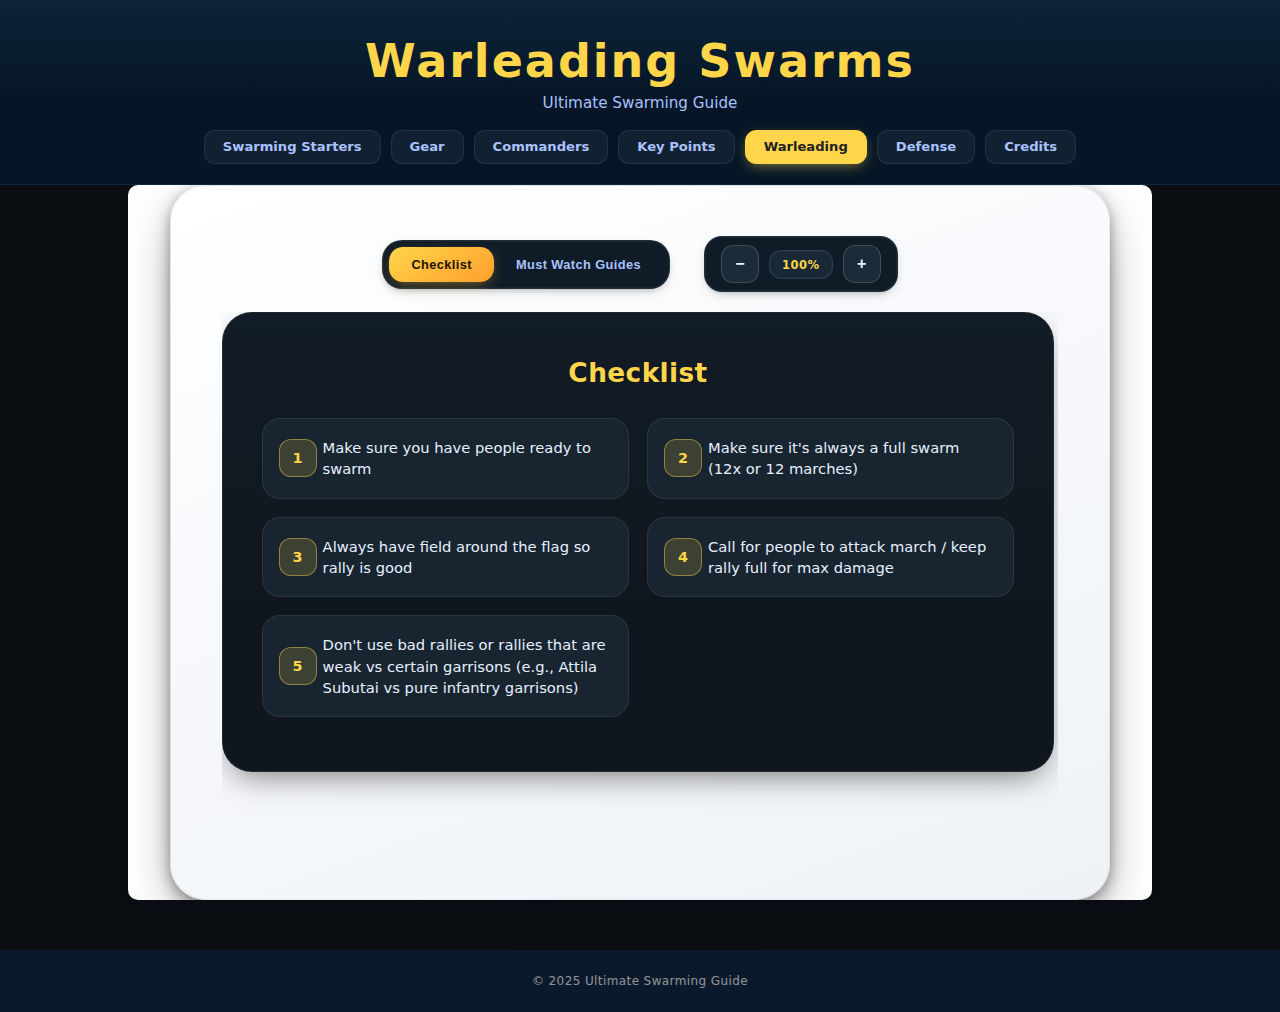
<file: warleading.html>
<!DOCTYPE html>
<html lang="en">
<head>
<meta charset="UTF-8">
<meta name="viewport" content="width=device-width,initial-scale=1">
<title>Warleading Swarms - Ultimate Swarming Guide</title>
<link rel="stylesheet" href="main.css">
<style>
:root{
  --bg:#0a0d12;
  --panel:#111821;
  --border:rgba(255,255,255,.08);
  --text:#e7f0ff;
  --muted:#a9c1ff;
  --gold:#ffd54a;
}
*{box-sizing:border-box;}
html,body{
  margin:0;
  font-family:Inter,system-ui,-apple-system,"Segoe UI",Roboto,Arial,sans-serif;
  background:var(--bg);
  color:var(--text);
  -webkit-font-smoothing:antialiased;
}
header{
  text-align:center;
  padding:34px 12px 20px;
  background:linear-gradient(180deg,#0c233a,#061626 55%,#061626);
  border-bottom:1px solid #0d2942;
}
header h1{margin:0 0 6px;font-size:clamp(30px,3.6vw,46px);color:var(--gold);}
header p{margin:0 0 18px;font-size:.95rem;color:var(--muted);font-weight:500;}
nav.site-nav{
  display:flex;flex-wrap:wrap;justify-content:center;gap:10px;
  margin:0;
  padding:0;
}
nav.site-nav a{
  text-decoration:none;
  background:rgba(255,255,255,.05);
  color:var(--muted);
  padding:8px 18px 9px;
  font-size:.82rem;
  font-weight:600;
  border:1px solid var(--border);
  border-radius:11px;
  transition:.22s;
}
nav.site-nav a:hover{background:rgba(255,255,255,.12);color:var(--text);}
nav.site-nav a.active{
  background:var(--gold);
  color:#222;
  border-color:var(--gold);
  box-shadow:0 4px 14px -4px rgba(255,213,74,.6);
}

main.container{
  max-width:1400px;
  margin:0 auto;                /* make shell start at very top under header */
  padding:0 42px;
  min-height:calc(100vh - var(--header-h,0px));
  display:flex;
}
.content-shell{
  /* remove max-height logic; force fill remaining viewport height */
  background:linear-gradient(160deg,#ffffff 0%,#f5f7fb 55%,#eef2f6 100%);
  border:1px solid rgba(0,0,0,.08);
  border-radius:36px;
  padding:46px clamp(26px,4vw,60px) 46px;
  box-shadow:0 18px 50px -12px rgba(0,0,0,.55),0 4px 14px rgba(0,0,0,.35);
  position:relative;
  display:flex;
  flex-direction:column;
  min-height:calc(100vh - var(--header-h,0px) - 40px); /* fills viewport (minus small gap) */
}
.scroll-panel{
  margin:12px 0 0;
  overflow:auto;
  padding:0 4px 40px 0; /* extra bottom so last item not cramped */
  flex:1 1 auto;
  position:relative;
  scrollbar-width:thin;
  scrollbar-color:#203544 rgba(0,0,0,0.15);
}
/* WebKit scrollbar styling */
.scroll-panel::-webkit-scrollbar{
  width:12px;
}
.scroll-panel::-webkit-scrollbar-track{
  background:linear-gradient(#e9eef3,#dde3e9);
  border-radius:10px;
  box-shadow:inset 0 0 0 1px rgba(0,0,0,.05);
}
.scroll-panel::-webkit-scrollbar-thumb{
  background:linear-gradient(180deg,#203544,#16242f);
  border-radius:10px;
  border:2px solid #dfe5ea;
  box-shadow:0 1px 2px rgba(0,0,0,.35);
  transition:.25s;
}
.scroll-panel::-webkit-scrollbar-thumb:hover{
  background:linear-gradient(180deg,#274057,#1b2d39);
}

/* Remove the white overlay “weird color thing” (fades) */
.scroll-fade-top,
.scroll-fade-bot{
  display:none !important;
}

/* If you prefer to keep a very subtle top fade instead, delete the block above
   and use this instead:
.scroll-fade-top{background:linear-gradient(#ffffff,rgba(255,255,255,0));height:14px;opacity:.35;}
.scroll-fade-bot{display:none;}
*/

.scroll-panel.scrolled .scroll-fade-top{opacity:0;}

.zoom-target{
  transform-origin:top center;
  transition:transform .15s ease;
}

/* CONTENT CARDS (dark inside white shell) */
.card{
  background:linear-gradient(180deg,#121c26,#10161d 65%);
  border:1px solid rgba(255,255,255,.07);
  border-radius:30px;
  padding:44px clamp(24px,3vw,56px) 54px;
  box-shadow:0 12px 32px -10px rgba(0,0,0,.55);
}
.card h2{
  margin:0 0 30px;
  text-align:center;
  font-size:1.65rem;
  font-weight:700;
  letter-spacing:.4px;
  color:var(--gold);
}

.segment-tabs{display:flex;flex-wrap:wrap;gap:10px;justify-content:center;margin:-12px 0 26px;}
.segment-tabs button{
  background:#1b2732;
  color:var(--text);
  border:1px solid rgba(255,255,255,.10);
  padding:.55rem 1rem;
  font-size:.75rem;
  font-weight:600;
  letter-spacing:.35px;
  border-radius:10px;
  cursor:pointer;
  transition:.22s;
}
.segment-tabs button:hover{background:#243340;}
.segment-tabs button.active{
  background:var(--gold);
  color:#222;
  border-color:var(--gold);
  box-shadow:0 4px 14px -6px rgba(255,213,74,.6);
}

.video-shell{
  position:relative;
  width:100%;
  max-width:1120px;
  margin:0 auto;
  border-radius:22px;
  overflow:hidden;
  aspect-ratio:16/9;
  box-shadow:0 14px 38px -10px rgba(0,0,0,.65),0 0 0 1px rgba(255,255,255,.06);
}
.video-shell iframe{position:absolute;inset:0;width:100%;height:100%;border:0;}

.segment-label{
  text-align:center;
  font-size:.8rem;
  margin:14px 0 0;
  opacity:.75;
}

.note-block{
  margin:34px auto 4px;
  max-width:1000px;
  background:#182530;
  border:1px solid rgba(255,255,255,.08);
  padding:22px 26px;
  border-radius:18px;
  font-size:.82rem;
  line-height:1.5;
  color:var(--muted);
}

.checklist{
  counter-reset:step;
  list-style:none;
  margin:0;
  padding:0;
  display:grid;
  gap:18px;
}
@media (min-width:1000px){
  .checklist{grid-template-columns:repeat(2,minmax(0,1fr));}
}
.checklist li{
  counter-increment:step;
  background:#182530;
  border:1px solid rgba(255,255,255,.08);
  padding:18px 18px 18px 60px;
  position:relative;
  border-radius:18px;
  font-size:.92rem;
  line-height:1.45;
  font-weight:500;
  transition:.23s;
}
.checklist li:hover{background:#1f3140;border-color:rgba(255,255,255,.16);}
.checklist li::before{
  content:counter(step);
  position:absolute;
  left:16px;top:50%;transform:translateY(-50%);
  width:36px;height:36px;
  display:flex;align-items:center;justify-content:center;
  background:rgba(255,213,74,.16);
  color:var(--gold);
  border:1px solid rgba(255,213,74,.45);
  font-weight:700;
  border-radius:12px;
  font-size:.9rem;
}

footer{
  text-align:center;
  font-size:.75rem;
  opacity:.55;
  margin:50px 0 70px;
  letter-spacing:.4px;
}

.panel-header{
  display:flex;
  flex-direction:column;
  align-items:center;
  justify-content:center;
  gap:14px;
  margin:4px 0 8px;
}
@media (min-width:900px){
  .panel-header{flex-direction:row;gap:34px;}
}

/* Top tab group */
.top-tabs{
  display:flex;
  background:#0f1c27;
  padding:6px;
  border:1px solid rgba(255,255,255,.08);
  border-radius:20px;
  box-shadow:0 4px 12px -6px rgba(0,0,0,.55),inset 0 0 0 1px rgba(255,255,255,.04);
}
.top-tabs button{
  background:transparent;
  border:0;
  color:var(--muted);
  font-size:.8rem;
  font-weight:600;
  letter-spacing:.4px;
  padding:10px 22px;
  border-radius:14px;
  cursor:pointer;
  position:relative;
  transition:.28s;
}
.top-tabs button:hover{color:var(--text);}
.top-tabs button.active{
  background:linear-gradient(145deg,#ffd54a,#ff9f2d);
  color:#1d1500;
  box-shadow:0 4px 14px -4px rgba(255,185,40,.55);
}

/* Zoom controls */
.zoom-controls{
  display:flex;
  align-items:center;
  gap:10px;
  background:#0f1c27;
  padding:8px 16px;
  border:1px solid rgba(255,255,255,.08);
  border-radius:18px;
  box-shadow:0 4px 12px -6px rgba(0,0,0,.5),inset 0 0 0 1px rgba(255,255,255,.04);
}
.zoom-controls button{
  background:#1b2c38;
  color:var(--text);
  border:1px solid rgba(255,255,255,.16);
  width:38px;
  height:38px;
  font-size:1rem;
  font-weight:600;
  border-radius:12px;
  cursor:pointer;
  display:flex;
  align-items:center;
  justify-content:center;
  transition:.25s;
}
.zoom-controls button:hover{background:#243847;}
.zoom-controls #zoom-level{
  font-size:.72rem;
  font-weight:600;
  letter-spacing:.5px;
  background:#182834;
  color:var(--gold);
  padding:7px 12px 6px;
  border-radius:12px;
  min-width:58px;
  text-align:center;
  border:1px solid rgba(255,255,255,.1);
  box-shadow:inset 0 0 0 1px rgba(255,255,255,.03);
}

/* Optional: subtle focus outline for accessibility */
.top-tabs button:focus-visible,
.zoom-controls button:focus-visible{
  outline:2px solid var(--gold);
  outline-offset:2px;
}
</style>
</head>
<body>
<header>
  <h1>Warleading Swarms</h1>
  <p>Ultimate Swarming Guide</p>
  <nav class="site-nav">
    <a href="starters.html">Swarming Starters</a>
    <a href="gear.html">Gear</a>
    <a href="commanders.html">Commanders</a>
    <a href="keypoints.html">Key Points</a>
    <a href="warleading.html" class="active">Warleading</a>
    <a href="defense.html">Defense</a>
    <a href="credits.html">Credits</a>
  </nav>
</header>

<main class="container">
  <section class="content-shell">
    <div class="panel-header">
      <div class="top-tabs">
        <button id="tab-checklist" onclick="showWarleadTab('checklist')">Checklist</button>
        <button id="tab-pre" onclick="showWarleadTab('pre')">Must Watch Guides</button>
      </div>
      <div class="zoom-controls">
        <button type="button" onclick="changeZoom(-0.1)">−</button>
        <span id="zoom-level">100%</span>
        <button type="button" onclick="changeZoom(0.1)">+</button>
      </div>
    </div>
    <div class="scroll-panel" id="scrollPanel">
      <div class="scroll-fade-top"></div>
      <div id="warlead-tab-content" class="zoom-target"></div>
      <div class="scroll-fade-bot"></div>
    </div>
  </section>
</main>

<footer>&copy; 2025 Ultimate Swarming Guide</footer>

<script>
let currentZoom=1;

function applyFullHeight(){
  const header=document.querySelector('header');
  if(header){
    document.documentElement.style.setProperty('--header-h',header.offsetHeight+'px');
  }
}

function changeZoom(delta){
  currentZoom=Math.min(1.8,Math.max(.6, +(currentZoom+delta).toFixed(2)));
  const target=document.querySelector('.zoom-target');
  if(target) target.style.transform=`scale(${currentZoom})`;
  document.getElementById('zoom-level').textContent=Math.round(currentZoom*100)+'%';
}

document.addEventListener('DOMContentLoaded',()=>{
  applyFullHeight();
  const panel=document.getElementById('scrollPanel');
  if(panel){
    panel.addEventListener('scroll',()=>{
      if(panel.scrollTop>10) panel.classList.add('scrolled');
      else panel.classList.remove('scrolled');
    });
  }
  showWarleadTab('checklist');
});
window.addEventListener('resize',applyFullHeight);

function activateTop(id){
  document.querySelectorAll('.top-tabs button').forEach(b=>b.classList.remove('active'));
  const btn=document.getElementById(id);
  if(btn) btn.classList.add('active');
}

function showWarleadTab(tab){
  const wrap=document.getElementById('warlead-tab-content');
  if(!wrap) return;
  if(tab==='checklist'){
    activateTop('tab-checklist');
    wrap.innerHTML=`
      <div class="card">
        <h2>Checklist</h2>
        <ol class="checklist">
          <li>Make sure you have people ready to swarm</li>
          <li>Make sure it's always a full swarm (12x or 12 marches)</li>
          <li>Always have field around the flag so rally is good</li>
          <li>Call for people to attack march / keep rally full for max damage</li>
          <li>Don't use bad rallies or rallies that are weak vs certain garrisons (e.g., Attila Subutai vs pure infantry garrisons)</li>
        </ol>
      </div>`;
    return;
  }
  if(tab==='pre'){
    activateTop('tab-pre');
    wrap.innerHTML=`
      <div class="card">
        <h2>Must Watch Guides</h2>
        <div class="segment-tabs">
          <button id="seg1" class="active"
            onclick="playWarleadSegment(this,'4GBvF7S6eFY',114,468,'1:54–7:48')">Segment 1 (1:54–7:48)</button>
          <button id="seg2"
            onclick="playWarleadSegment(this,'tz2ft6xVUJc',5138,5410,'1:25:38–1:30:10')">Segment 2 (1:25:38–1:30:10)</button>
        </div>
        <div class="video-shell">
          <iframe id="pre-iframe" src="" allow="accelerometer; autoplay; clipboard-write; encrypted-media; gyroscope; picture-in-picture; web-share"
            referrerpolicy="strict-origin-when-cross-origin" allowfullscreen title="Must Watch Guides"></iframe>
        </div>
        <div id="pre-segment-label" class="segment-label"></div>
        <div class="note-block">
          Use these clips to brief swarms: confirm numbers, ensure debuff marches in first wave, call early refill for rally, and
          remind players to pull under 300k for better trades.
        </div>
      </div>`;
    playWarleadSegment(document.getElementById('seg1'),'4GBvF7S6eFY',114,468,'1:54–7:48');
  }
}

window.playWarleadSegment=function(btn,videoId,start,end,label){
  if(btn){
    btn.parentElement.querySelectorAll('button').forEach(b=>b.classList.remove('active'));
    btn.classList.add('active');
  }
  const iframe=document.getElementById('pre-iframe');
  if(!iframe) return;
  const base=`https://www.youtube.com/embed/${videoId}?rel=0&modestbranding=1&autoplay=1`;
  iframe.src=base+(start!=null?`&start=${start}`:'')+(end!=null?`&end=${end}`:'');
  const lbl=document.getElementById('pre-segment-label');
  if(lbl) lbl.textContent=`Segment: ${label}`;
};

document.addEventListener('DOMContentLoaded',()=>{
  applyFullHeight();
  const panel=document.getElementById('scrollPanel');
  if(panel){
    panel.addEventListener('scroll',()=>{
      if(panel.scrollTop>10) panel.classList.add('scrolled');
      else panel.classList.remove('scrolled');
    });
  }
  showWarleadTab('checklist');
});
window.addEventListener('resize',applyFullHeight);
</script>
</body>
</html>
</file>
<file: main.css>
html, body {
    height: 100%;
}
body {
    min-height: 100vh;
    display: flex;
    flex-direction: column;
}
main {
    flex: 1;
}

body {
    margin: 0;
    font-family: Arial, sans-serif;
    background: #f4f6fa;
}

header, footer {
    background: #0a2342;
    color: #fff;
    padding: 1.5rem 0;
    text-align: center;
}

main {
    max-width: 800px;
    margin: 2rem auto;
    padding: 2rem;
    background: #fff;
    border-radius: 10px;
    box-shadow: 0 2px 8px rgba(10,35,66,0.08);
}

h1 {
    margin: 0;
    font-size: 2.5rem;
    letter-spacing: 2px;
}

footer {
    margin-top: 2rem;
    font-size: 1rem;
}

nav {
    margin: 20px 0;
}

nav a {
    color: #ffffff;
    text-decoration: none;
    padding: 10px 15px;
}

nav a:hover {
    background: #e8491d;
}

.container {
    width: 80%;
    margin: auto;
    overflow: hidden;
}

.section {
    background: #ffffff;
    padding: 20px;
    margin: 20px 0;
    border-radius: 5px;
    box-shadow: 0 0 10px rgba(0, 0, 0, 0.1);
}

h2 {
    color: #35424a;
}
</file>
